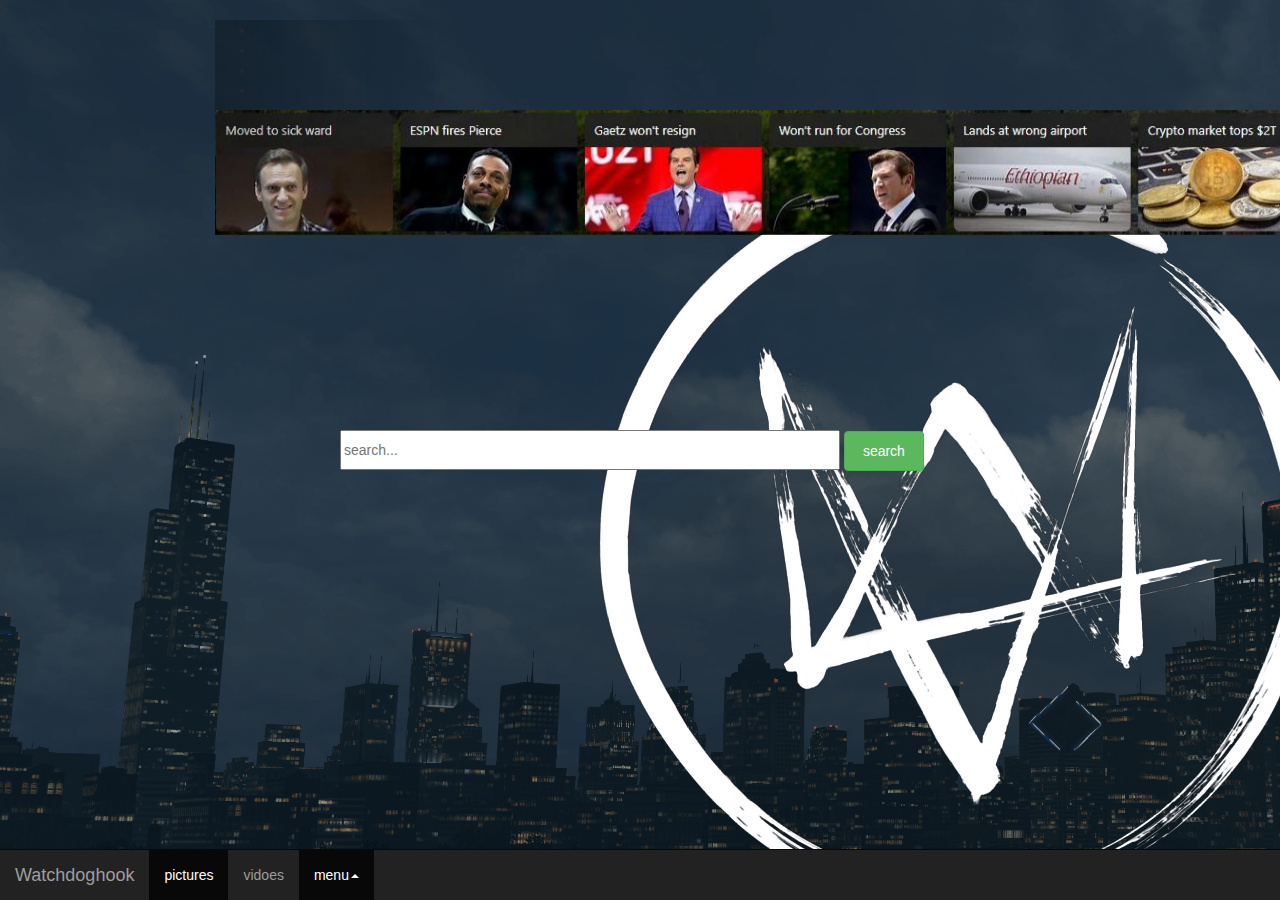
<file: watchdoghook/index.html>
<!DOCTYPE html>
<html>

	<head>
		<meta charset="utf-8" />
		<meta http-equiv="X-UA-Compatible" content="IE=edge">
		<meta name="viewport" content="width=device-width,initial-scale=1">
		<title></title>>
		<link href="css/css/bootstrap.min.css" rel="stylesheet">
		<link href="1.css" rel="stylesheet" />
		<script src="js/js/jquery-3.3.1.min.js"></script>
		<script src="js/js/bootstrap.min.js"></script>

		<title></title>
	</head>

	<body>

		<nav class="navbar navbar-inverse navbar-fixed-bottom " role="navigation">
			<div class="navbar-header">
				<a class="navbar-brand" href="number.html">Watchdoghook
				</a>
			</div>
			<div>
				<ul class="nav navbar-nav">
					<li class="active">
						<a href="#">pictures</a>
					</li>
					<li>
						<a href="#">vidoes</a>
					</li>
					<li class="dropdown active">
						<a href="#" data-toggle="dropdown" class="dropdown-toggle">
							<span>
						menu<b class="caret"></b>
					</span>
						</a>
						<ul class="dropdown-menu">
							<li>
								<a href="#"><span>shopping</span></a>
							</li>
							<li class="divider"></li>
							<li>
								<a href="#"><span>news</span></a>
							</li>
							<li class="divider"></li>
							<li>
								<a href="aboutus.html"><span>about us</span></a>
							</li>
					
					</ul>
				</ul>

			</div>

		</nav>
		<div class="wrap1">
			<input placeholder="search...">
			<button class="btn btn-success">search</button>
		</div>
		<div class="container oppo ">
			<div id="myCarousel" class="carousel slide">
				<ul class="carousel">
					<li data-target="#myCarousel" data-slide-to="0" class="active"></li>
					<li data-target="#myCarousel" data-slide-to="1" </li>
						<li data-target="#myCarousel" data-slide-to="2" </li>
							<li data-target="#myCarousel" data-slide-to="3" </li>
				</ul>
				<div class="carousel-inner">
					<div class="item active">
						<img src="img/img/QQ图片20210406162240.jpg">

					</div>
					<div class="item">
						<img src="img/img/QQ图片20210406162248.png">

					</div>
					<div class="item">
						<img src="img/img/QQ图片20210406162254.png">

					</div>
					<div class="item">
						<img src="img/img/QQ图片20210406162259.png">

					</div>
				</div>
				<a class="left carousel-control" href="#myCarousel" data-slide="prev">
					<span></span>
					<span class="sr-only">Previous</span>
				</a>
				<a class="right carousel-control" href="#myCarousel" data-slide="next">
					<span></span>
					<span class="sr-only">Next</span>
				</a>
			</div>
		</div>

	</body>

</html>
</file>
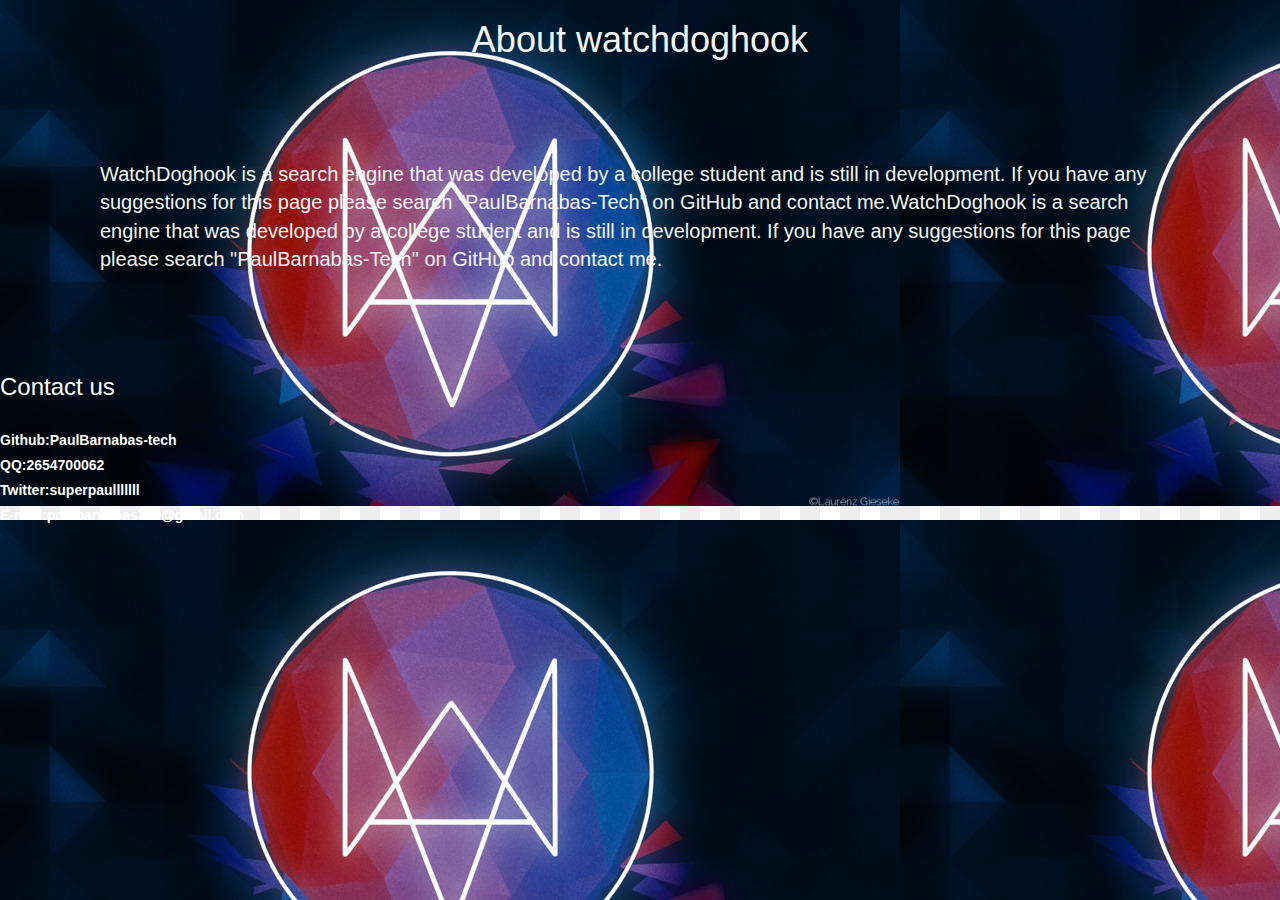
<file: watchdoghook/aboutus.html>
<!DOCTYPE html>
<html>
	<head>
		<meta charset="UTF-8">
		
		<link href="css/css/bootstrap.min.css" rel="stylesheet">
		<script src="js/js/jquery-3.3.1.min.js"></script>
		<script src="js/js/bootstrap.min.js"></script>
		<link href="aboutus1.css" rel="stylesheet"/>
		<title></title>
	</head>
	<body>
		<h1 align="center">About watchdoghook</h1>
		<div><span >WatchDoghook is a search engine that was developed by a college student and is still in development. If you have any suggestions for this page please search "PaulBarnabas-Tech" on GitHub and contact me.WatchDoghook is a search engine that was developed by a college student and is still in development. If you have any suggestions for this page please search "PaulBarnabas-Tech" on GitHub and contact me.
		</span></div>
	<h3>Contact us</h3>
	<br />
	<label>Github:PaulBarnabas-tech</label>
	<br />
	<label>QQ:2654700062</label>
	<br />
	<label>Twitter:superpaulllllll</label>
	<br />
	<label>E-mail:paulbarnabas720@gmail.com</label>
	<br />
	</body>
</html>
</file>
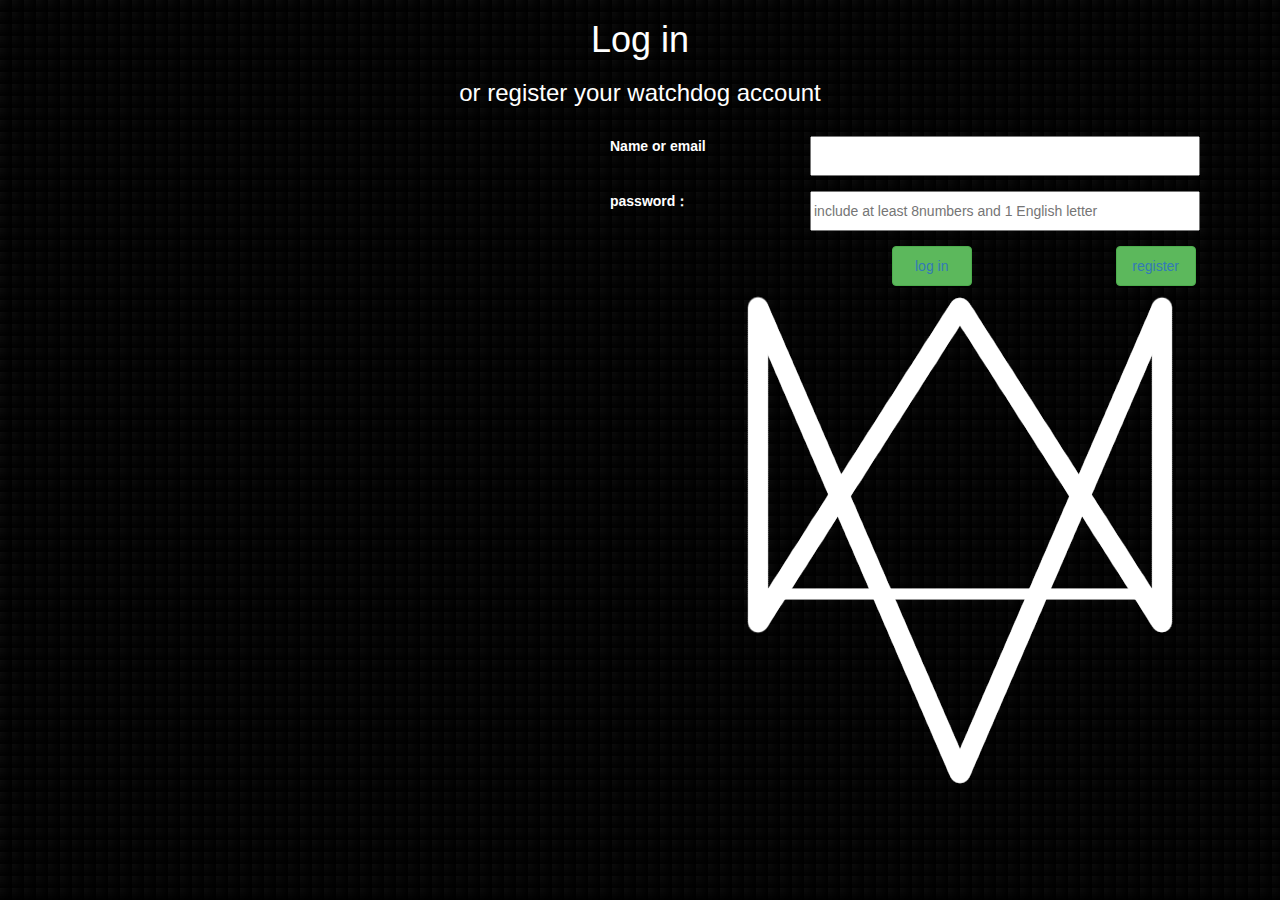
<file: watchdoghook/number.html>
<!DOCTYPE html>
<html>
	<head>
		<meta charset="UTF-8">
		
		<link href="css/css/bootstrap.min.css" rel="stylesheet">
		<script src="js/js/jquery-3.3.1.min.js"></script>
		<script src="js/js/bootstrap.min.js"></script>
		<link href="js/number2.css" rel="stylesheet"/>
		<title></title>
	</head>
	<body>
		<h1 align="center" >Log in</h1>
		<h3 align="center">or register your watchdog account</h3>
		<br />
		<ul >
			<li><span class="span"></span><label>Name or email</label>
				<input type="text" name="username" /></li>
			<li>
				<span class="span"></span><label>password：</label>
				<input type="password" name="userpass" placeholder="include at least 8numbers and 1 English letter" />
			</li>
			<li >&nbsp;&nbsp;&nbsp;&nbsp;&nbsp;&nbsp;&nbsp;&nbsp;&nbsp;&nbsp;&nbsp;&nbsp;&nbsp;&nbsp;&nbsp;&nbsp;&nbsp;&nbsp;&nbsp;&nbsp;&nbsp;&nbsp;&nbsp;&nbsp;&nbsp;&nbsp;&nbsp;&nbsp;&nbsp;&nbsp;&nbsp;&nbsp;&nbsp;&nbsp;&nbsp;&nbsp;&nbsp;&nbsp;&nbsp;&nbsp;&nbsp;&nbsp;&nbsp;&nbsp;&nbsp;&nbsp;&nbsp;&nbsp;&nbsp;&nbsp;&nbsp;&nbsp;&nbsp;&nbsp;&nbsp;&nbsp;&nbsp;&nbsp;&nbsp;&nbsp;&nbsp;&nbsp;
				&nbsp;&nbsp;&nbsp;&nbsp;&nbsp;&nbsp;&nbsp;&nbsp;&nbsp;&nbsp;&nbsp;&nbsp;
				<button class="btn btn-success " ><a href="#">log in</a></button>&nbsp;&nbsp;&nbsp;&nbsp;&nbsp;&nbsp;&nbsp;&nbsp;&nbsp;&nbsp;&nbsp;&nbsp;&nbsp;&nbsp;&nbsp;&nbsp;&nbsp;&nbsp;&nbsp;&nbsp;&nbsp;&nbsp;&nbsp;&nbsp;&nbsp;&nbsp;&nbsp;&nbsp;&nbsp;&nbsp;&nbsp;&nbsp;&nbsp;&nbsp;&nbsp;&nbsp;&nbsp;
				<button class="btn btn-success"><a href="number2.html">register</a></button></li>
		</ul>
	</body>
</html>
</file>
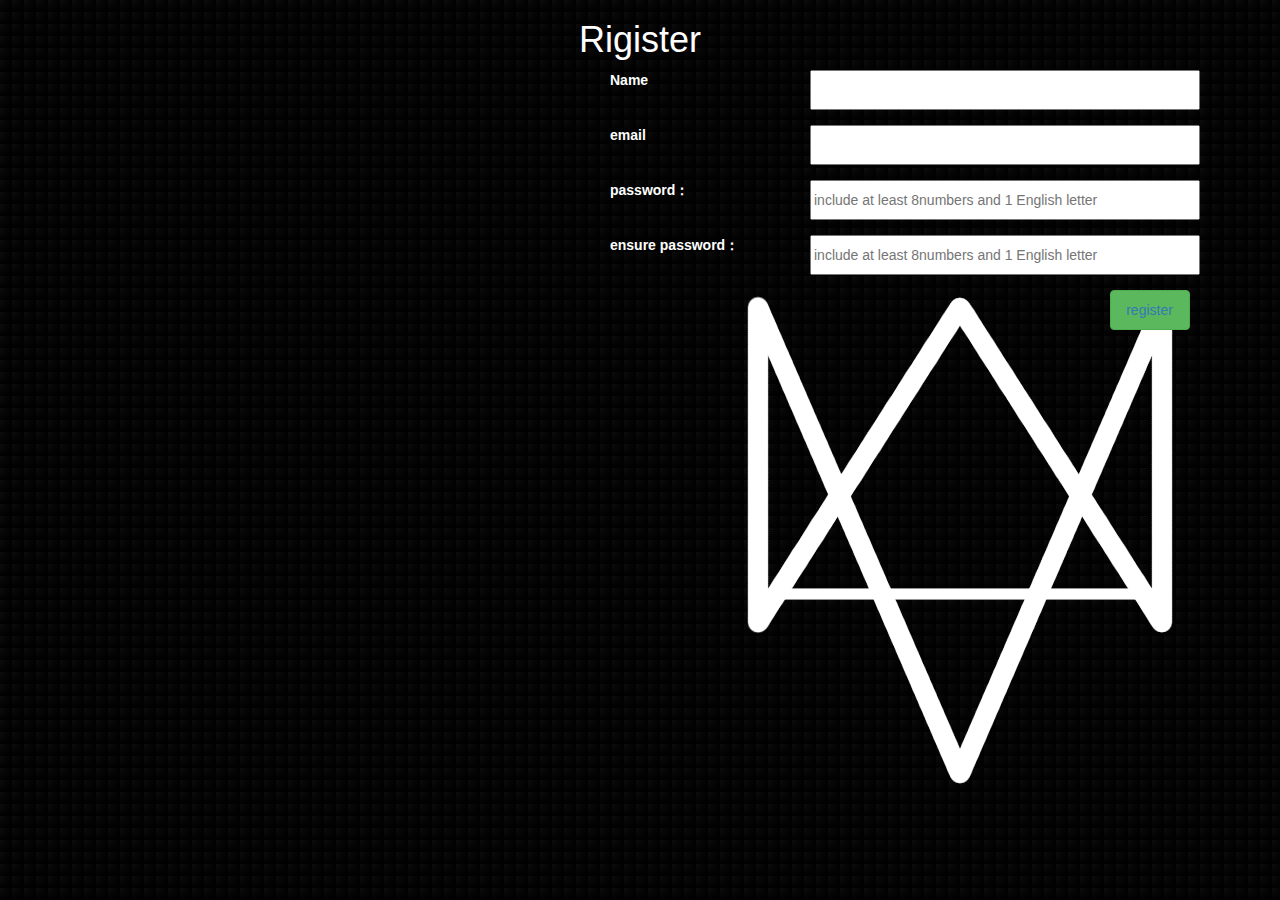
<file: watchdoghook/number2.html>
<!DOCTYPE html>
<html>
	<head>
		<meta charset="UTF-8">
		<meta charset="UTF-8">
		
		<link href="css/css/bootstrap.min.css" rel="stylesheet">
		<script src="js/js/jquery-3.3.1.min.js"></script>
		<script src="js/js/bootstrap.min.js"></script>
		<link href="js/number2.css"rel="stylesheet"/>
		<title></title>
	</head>
	<body>
						
		<h1 align="center" >Rigister</h1>
		<ul >
			<li><span class="span"></span><label>Name</label>
				<input type="text" name="username" /></li>
				<li><span class="span"></span><label>email</label>
				<input type="text" name="username" /></li>
			<li>
				<span class="span"></span><label>password：</label>
				<input type="password" name="userpass" placeholder="include at least 8numbers and 1 English letter" />
			</li>
			<li>
				<span class="span"></span><label> ensure password：</label>
				<input type="password" name="userpass" placeholder="include at least 8numbers and 1 English letter" />
			</li>
			<li >&nbsp;&nbsp;&nbsp;&nbsp;&nbsp;&nbsp;&nbsp;&nbsp;&nbsp;&nbsp;&nbsp;&nbsp;&nbsp;&nbsp;&nbsp;&nbsp;&nbsp;&nbsp;&nbsp;&nbsp;&nbsp;&nbsp;&nbsp;&nbsp;&nbsp;&nbsp;&nbsp;&nbsp;&nbsp;&nbsp;&nbsp;&nbsp;&nbsp;&nbsp;&nbsp;&nbsp;&nbsp;&nbsp;&nbsp;&nbsp;&nbsp;&nbsp;&nbsp;&nbsp;&nbsp;&nbsp;&nbsp;&nbsp;&nbsp;&nbsp;&nbsp;&nbsp;&nbsp;&nbsp;&nbsp;&nbsp;&nbsp;&nbsp;&nbsp;&nbsp;&nbsp;&nbsp;
				&nbsp;&nbsp;&nbsp;&nbsp;&nbsp;&nbsp;&nbsp;&nbsp;&nbsp;&nbsp;&nbsp;&nbsp;&nbsp;&nbsp;&nbsp;&nbsp;&nbsp;&nbsp;&nbsp;&nbsp;&nbsp;&nbsp;&nbsp;&nbsp;&nbsp;&nbsp;&nbsp;&nbsp;&nbsp;&nbsp;&nbsp;&nbsp;&nbsp;&nbsp;&nbsp;&nbsp;&nbsp;&nbsp;&nbsp;&nbsp;&nbsp;&nbsp;&nbsp;&nbsp;&nbsp;&nbsp;&nbsp;&nbsp;&nbsp;&nbsp;&nbsp;&nbsp;&nbsp;&nbsp;&nbsp;&nbsp;&nbsp;&nbsp;&nbsp;&nbsp;&nbsp;&nbsp;&nbsp;&nbsp;&nbsp;&nbsp;&nbsp;&nbsp;
				<button class="btn btn-success"><a href="#">register</a></button></li>
		</ul>
	</body>
</html>
</file>
<file: watchdoghook/1.css>
.wrap1{		width: 600px;height: 40px;
			position: absolute;
			top: 0;bottom: 0;
			margin:auto;
			left: 50%;
			margin-left: -300px;
}
body{
	background-image:url(img/img/wp1904521.png);
	}

input{
	width: 500px;
	height: 40px;
}
button{
	width: 80px;
	height: 40px;
}
.oppo{
	width: 1500px;
	height: 80px;
	left: 50%;
	margin-left: 200px;
}
</file>
<file: watchdoghook/aboutus1.css>
body{
	background-image: url(img/watchdogs-logo-9.jpg)
}
h1{
	color: whitesmoke;
}
span{
	color: whitesmoke;
	font-size: 20px;
	
}
div{
	margin: 100px;
}
h3{
	color: white;
	
}
label{
	color: white;
}
</file>
<file: watchdoghook/js/number2.css>
body{
	background-image:url(../img/img/Rcdec52c62a1ef63a92b35ad8c415d9db.png)
}
h1{
	color: white;
}
h3{
	color: white;
}
span{
	color: #FF0000;
	margin-right: 10px;
}
label{
	width: 200px;
	color: white
}
li{
	list-style: none;
	height: 40px;
	display: flex;
	width: 600px;
	margin-bottom: 15px;
	margin-right: 120px;
	
}
ul{	padding: 0;
	margin-left: 600px;
}
input{
	flex: 1;
	
}
button{
	width: 80px;
	height: 40px;
	align-items: center;
}
.box{
	width: 400px;
	border: 1px solid wheat;
	padding: 30px 40px;
}
.span{
	color: green;
}
</file>
